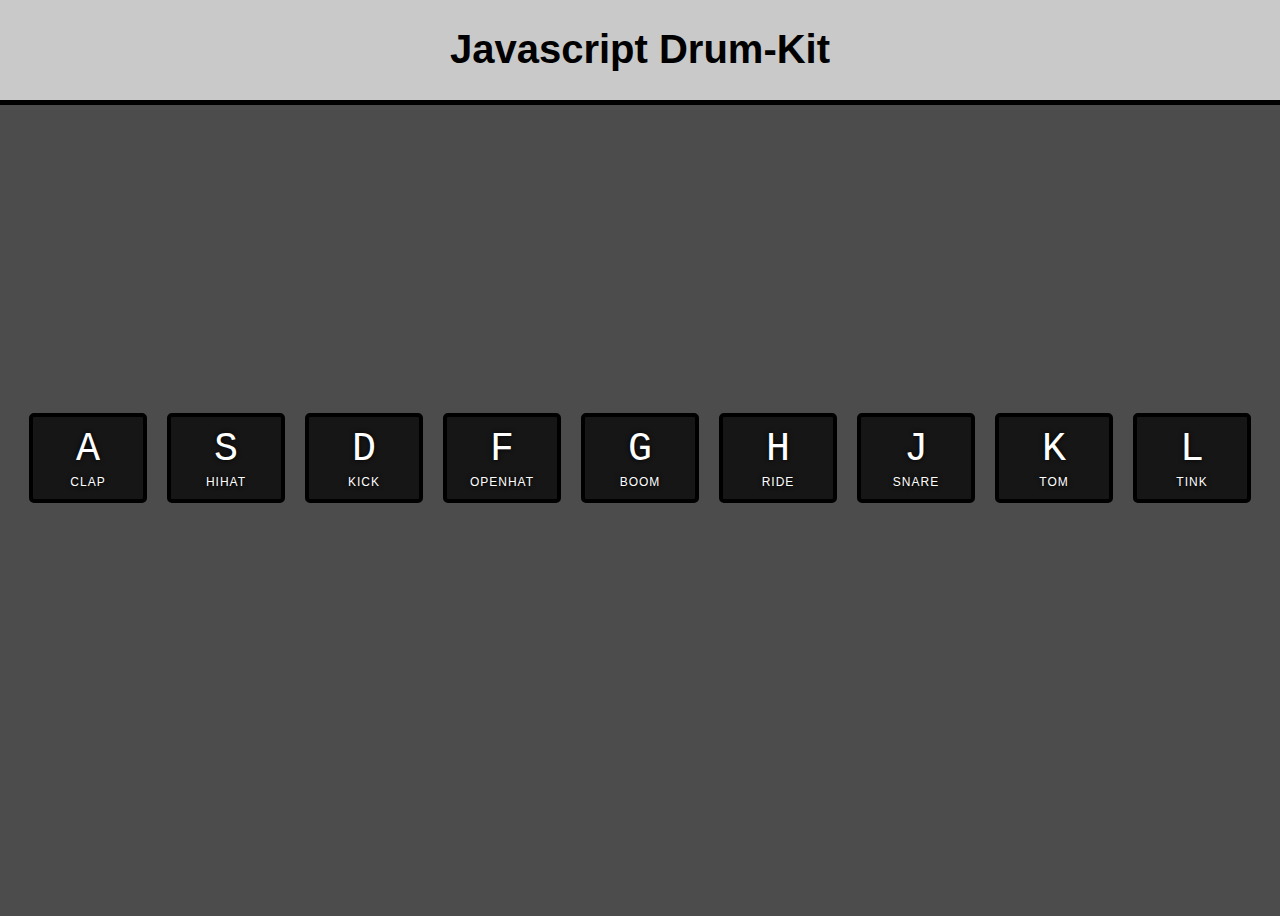
<file: 01 - JavaScript Drum Kit/index.html>
<!DOCTYPE html>
<html lang="en">
  <head>
    <meta charset="UTF-8">
    <title>JS Drum Kit</title>
    <link rel="stylesheet" href="style.css">
  </head>
  <body>
    <header>
      <h1>Javascript Drum-Kit</h1>
    </header>

    <div class="keys">
      <div data-key="65" class="key">
        <kbd>A</kbd>
        <span class="sound">clap</span>
      </div>
      <div data-key="83" class="key">
        <kbd>S</kbd>
        <span class="sound">hihat</span>
      </div>
      <div data-key="68" class="key">
        <kbd>D</kbd>
        <span class="sound">kick</span>
      </div>
      <div data-key="70" class="key">
        <kbd>F</kbd>
        <span class="sound">openhat</span>
      </div>
      <div data-key="71" class="key">
        <kbd>G</kbd>
        <span class="sound">boom</span>
      </div>
      <div data-key="72" class="key">
        <kbd>H</kbd>
        <span class="sound">ride</span>
      </div>
      <div data-key="74" class="key">
        <kbd>J</kbd>
        <span class="sound">snare</span>
      </div>
      <div data-key="75" class="key">
        <kbd>K</kbd>
        <span class="sound">tom</span>
      </div>
      <div data-key="76" class="key">
        <kbd>L</kbd>
        <span class="sound">tink</span>
      </div>
    </div>

    <audio data-key="65" src="sounds/clap.wav"></audio>
    <audio data-key="83" src="sounds/hihat.wav"></audio>
    <audio data-key="68" src="sounds/kick.wav"></audio>
    <audio data-key="70" src="sounds/openhat.wav"></audio>
    <audio data-key="71" src="sounds/boom.wav"></audio>
    <audio data-key="72" src="sounds/ride.wav"></audio>
    <audio data-key="74" src="sounds/snare.wav"></audio>
    <audio data-key="75" src="sounds/tom.wav"></audio>
    <audio data-key="76" src="sounds/tink.wav"></audio>

  <script src="main.js">
  </script>


  </body>
</html>
</file>
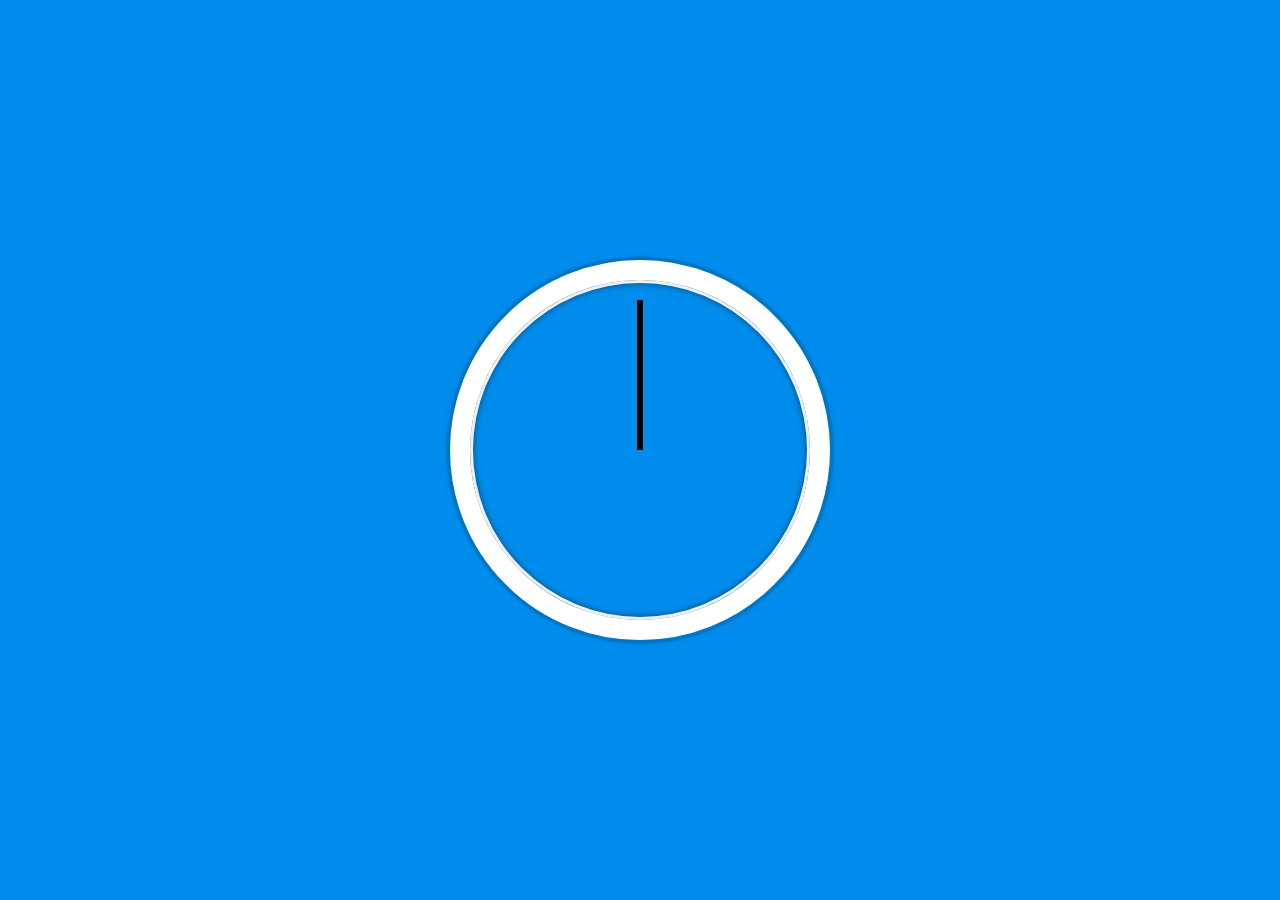
<file: 02-JS-and-CSS-Clock/index.html>
<!DOCTYPE html>
<html lang="en">
  <head>
    <meta charset="UTF-8">
    <title>JS + CSS Clock</title>
    <link rel="stylesheet" href="style.css">
  </head>
  <body>
    <div class="clock">
      <div class="clock-face">
        <div class="hand hour-hand"></div>
        <div class="hand min-hand"></div>
        <div class="hand second-hand"></div>
      </div>
    </div>
    <script src="main.js">
    </script>
  </body>
</html>
</file>
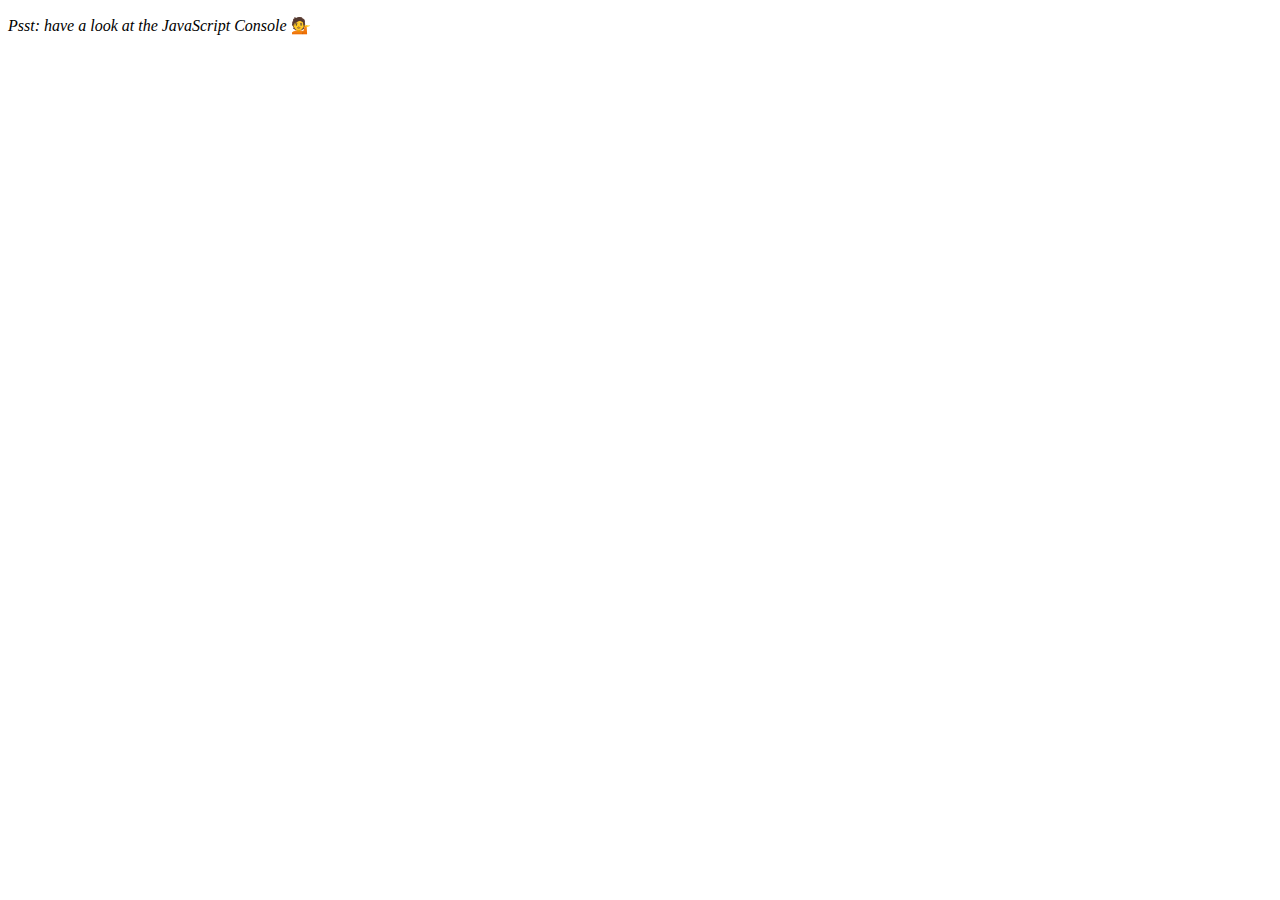
<file: 04-Array-Cardio-Day/index.html>
<!DOCTYPE html>
<html lang="en">
<head>
  <meta charset="UTF-8">
  <title>Array Cardio 💪</title>
</head>
<body>
  <p><em>Psst: have a look at the JavaScript Console</em> 💁</p>
  <script src="main.js">
  </script>
</body>
</html>
</file>
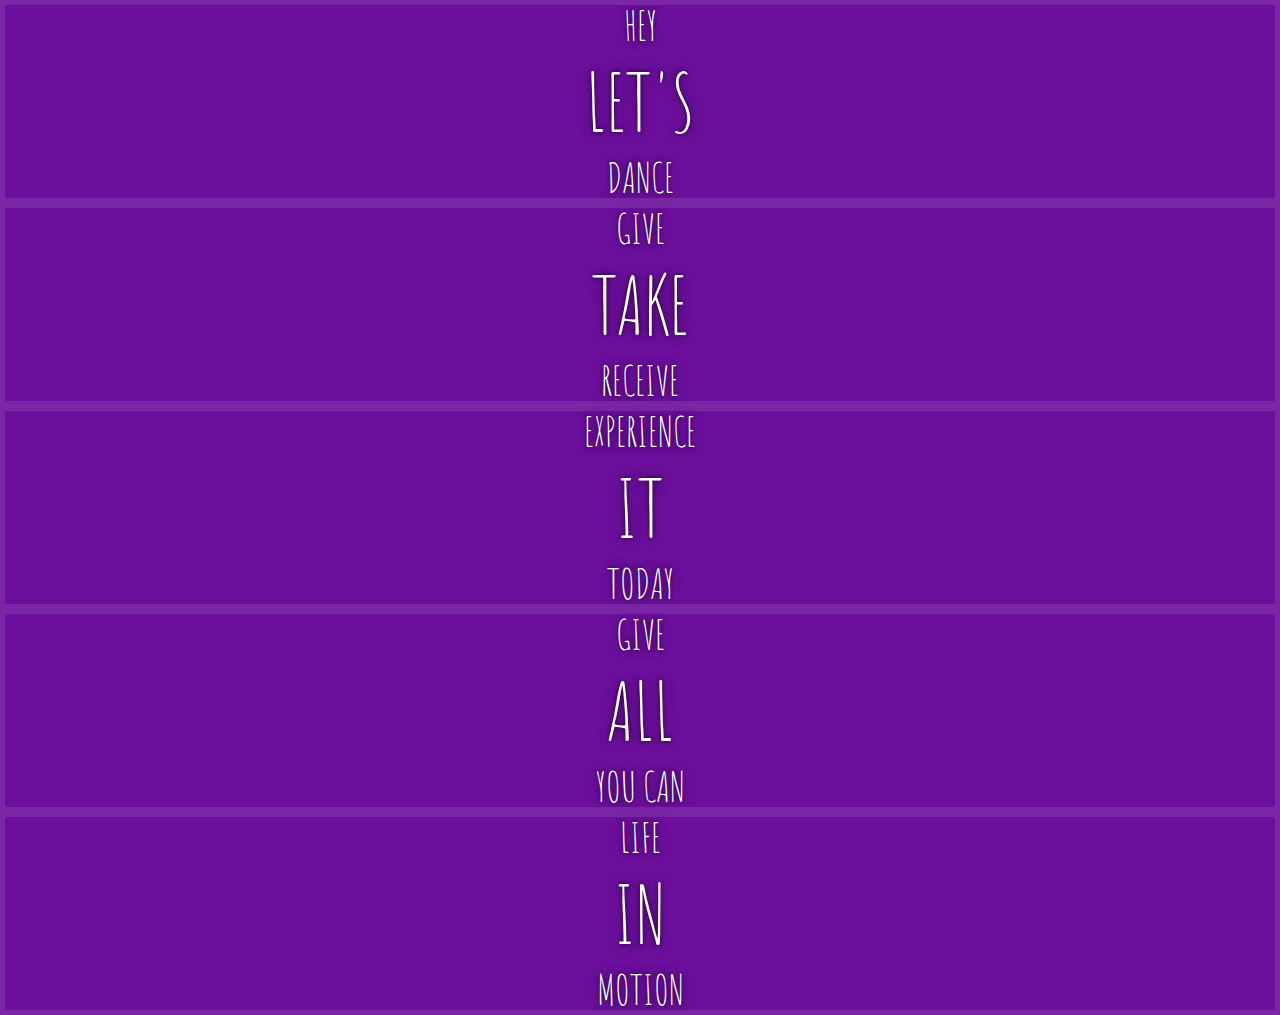
<file: 05-Flex-Panel-Gallery/index.html>
<!DOCTYPE html>
<html lang="en">
  <head>
    <meta charset="UTF-8">
    <title>Flex Panels 💪</title>
    <link href='https://fonts.googleapis.com/css?family=Amatic+SC' rel='stylesheet' type='text/css'>
  </head>
  <body>
    <style>
      html {
        box-sizing: border-box;
        background:#ffc600;
        font-family:'helvetica neue';
        font-size: 20px;
        font-weight: 200;
      }
      body {
        margin: 0;
      }
      *, *:before, *:after {
        box-sizing: inherit;
      }
      .panels {
        min-height:100vh;
        overflow: hidden;
      }
      .panel {
        background:#6B0F9C;
        box-shadow:inset 0 0 0 5px rgba(255,255,255,0.1);
        color:white;
        text-align: center;
        align-items:center;
        /* Safari transitionend event.propertyName === flex */
        /* Chrome + FF transitionend event.propertyName === flex-grow */
        transition:
          font-size 0.7s cubic-bezier(0.61,-0.19, 0.7,-0.11),
          flex 0.7s cubic-bezier(0.61,-0.19, 0.7,-0.11),
          background 0.2s;
        font-size: 20px;
        background-size:cover;
        background-position:center;
      }
      .panel1 { background-image:url(https://source.unsplash.com/gYl-UtwNg_I/1500x1500); }
      .panel2 { background-image:url(https://source.unsplash.com/1CD3fd8kHnE/1500x1500); }
      .panel3 { background-image:url(https://images.unsplash.com/photo-1465188162913-8fb5709d6d57?ixlib=rb-0.3.5&q=80&fm=jpg&crop=faces&cs=tinysrgb&w=1500&h=1500&fit=crop&s=967e8a713a4e395260793fc8c802901d); }
      .panel4 { background-image:url(https://source.unsplash.com/ITjiVXcwVng/1500x1500); }
      .panel5 { background-image:url(https://source.unsplash.com/3MNzGlQM7qs/1500x1500); }
      .panel > * {
        margin:0;
        width: 100%;
        transition:transform 0.5s;
      }
      .panel p {
        text-transform: uppercase;
        font-family: 'Amatic SC', cursive;
        text-shadow:0 0 4px rgba(0, 0, 0, 0.72), 0 0 14px rgba(0, 0, 0, 0.45);
        font-size: 2em;
      }
      .panel p:nth-child(2) {
        font-size: 4em;
      }
      .panel.open {
        font-size:40px;
      }
    </style>


    <div class="panels">
      <div class="panel panel1">
        <p>Hey</p>
        <p>Let's</p>
        <p>Dance</p>
      </div>
      <div class="panel panel2">
        <p>Give</p>
        <p>Take</p>
        <p>Receive</p>
      </div>
      <div class="panel panel3">
        <p>Experience</p>
        <p>It</p>
        <p>Today</p>
      </div>
      <div class="panel panel4">
        <p>Give</p>
        <p>All</p>
        <p>You can</p>
      </div>
      <div class="panel panel5">
        <p>Life</p>
        <p>In</p>
        <p>Motion</p>
      </div>
    </div>

    <script>
    </script>



  </body>
</html>
</file>
<file: 01 - JavaScript Drum Kit/style.css>
/*Main Stylesheet*/

/*Tag Styles*/
html {
  font-size: 10px;
}

body {
  background: rgba(0, 0, 0, 0.7);
  font-family: sans-serif;
}

header{
  position: absolute;
  top: 0%;
  left: 0%;
  width: 100%;
  height: 100px;
  text-align: center;
  font-size: 4rem;
  background: rgba(255, 255, 255, 0.7);
  border-bottom: 5px solid;
}

h1 {
  position: absolute;
  top: 0%;
  left: 0%;
  width: 100%;
  text-align: center;
  font-size: 4rem;
}

kbd {
  display: block;
  font-size: 4rem;
}

/*Class Styles*/
.keys {
  display: flex;
  flex: 1;
  min-height: 100vh;
  align-items: center;
  justify-content: center;
}

.key {
  border: .4rem solid black;
  border-radius: .5rem;
  margin: 1rem;
  font-size: 1.5rem;
  padding: 1rem .5rem;
  transition: all .07s ease;
  width: 10rem;
  text-align: center;
  color: white;
  background: rgba(0, 0, 0, 0.7);
  text-shadow: 0 0 .5rem black;
}

.sound {
  font-size: 1.2rem;
  text-transform: uppercase;
  letter-spacing: .1rem;
  color: white;
}

.playing {
  transform: scale(1.1);
  border-color: #76ff03;
  box-shadow: 0 0 1rem #76ff03;
  color: #76ff03;
}
</file>
<file: 02-JS-and-CSS-Clock/style.css>
/*Main Styling*/

/*Styling By Tag*/
html {
  background:#018DED url(http://unsplash.it/1500/1000?image=881&blur=50);
  background-size:cover;
  font-family:'helvetica neue';
  text-align: center;
  font-size: 10px;
}

body {
  margin: 0;
  font-size: 2rem;
  display:flex;
  flex:1;
  min-height: 100vh;
  align-items: center;
}

/*Styling By Class*/
.clock {
  width: 30rem;
  height: 30rem;
  border:20px solid white;
  border-radius:50%;
  margin:50px auto;
  position: relative;
  padding:2rem;
  box-shadow:
    0 0 0 4px rgba(0,0,0,0.1),
    inset 0 0 0 3px #EFEFEF,
    inset 0 0 10px black,
    0 0 10px rgba(0,0,0,0.2);
}

.clock-face {
  position: relative;
  width: 100%;
  height: 100%;
  transform: translateY(-3px); /* account for the height of the clock hands */
}

.hand {
  width: 50%;
  height: 6px;
  background: black;
  position: absolute;
  top: 50%;
  transform-origin: 100%; /* Makes the line turn on its right-most point rather than the default 50%  */
  transform: rotate(90deg);
  transition: all 0.05s;
  transition-timing-function: cubic-bezier(0.1, 2.7, 0.58, 1);
}
</file>
